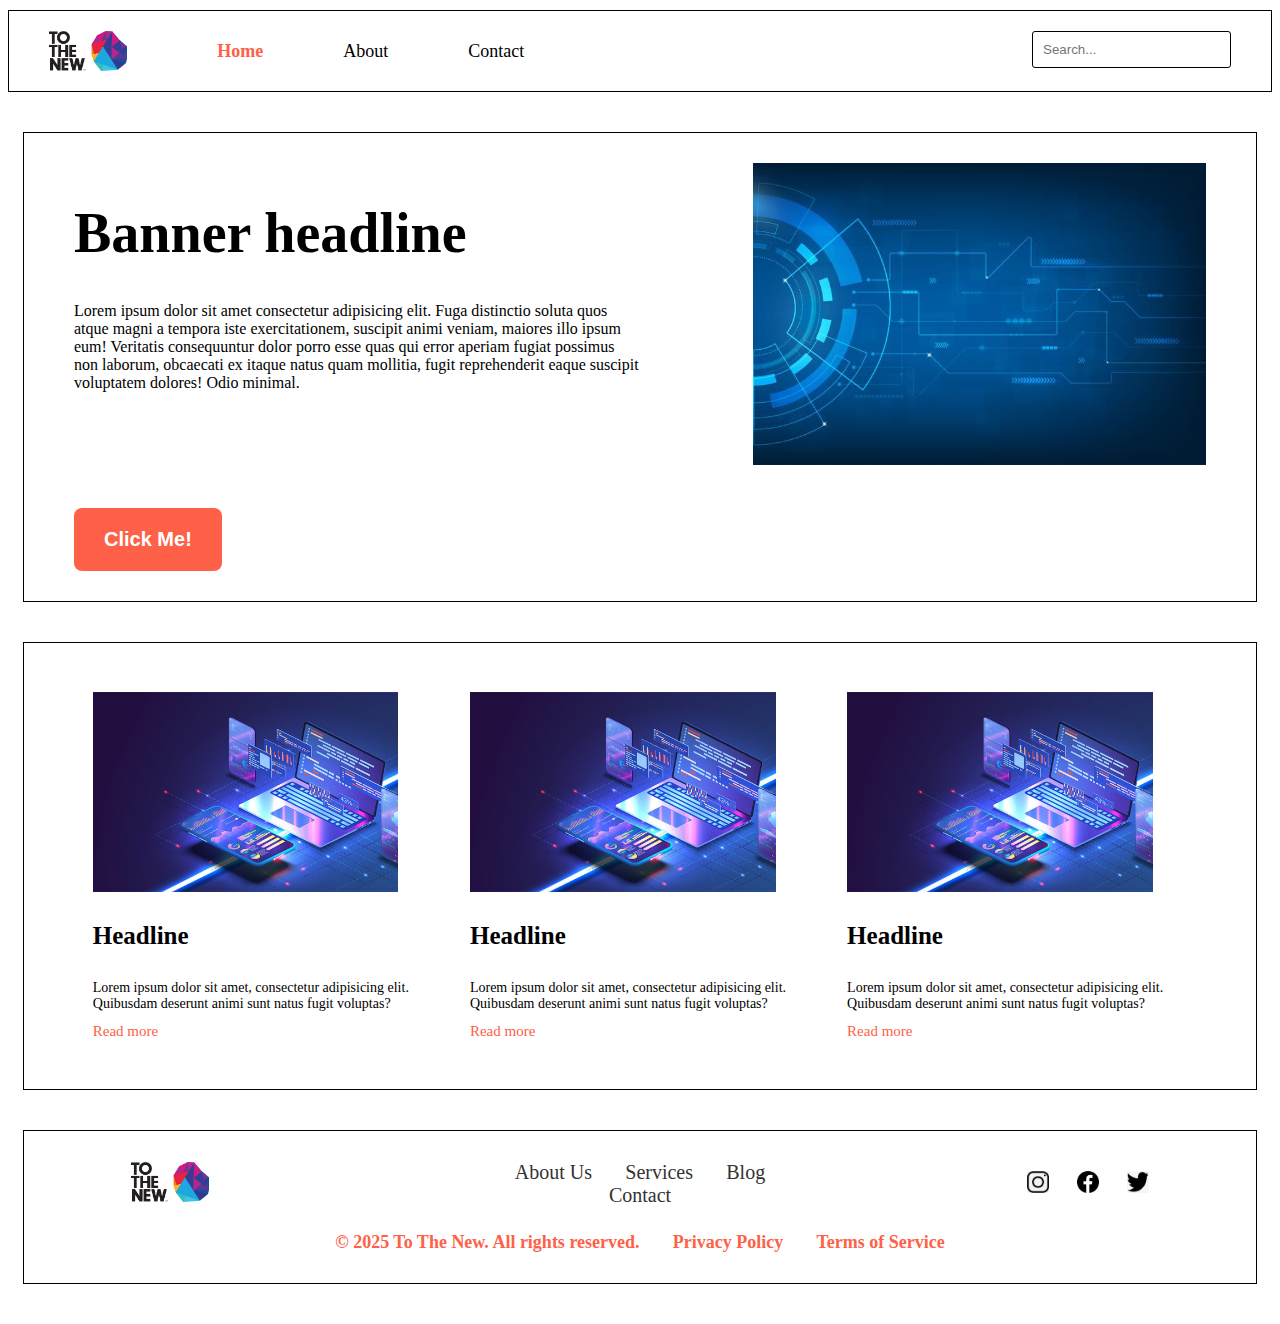
<file: index.html>
<!DOCTYPE html>
<html lang="en">

<head>
    <meta charset="UTF-8">
    <meta name="viewport" content="width=device-width, initial-scale=1.0">
    <title>HTML CSS Assignment</title>
    <link rel="stylesheet" href="sytle.css">
</head>

<body>

    <!-- navbar -->
    <nav id="navbar">
        <img src="logo.png" alt="Logo">
        <ul>
            <li><a href="#" class="active">Home</a></li>
            <li><a href="#">About</a></li>
            <li><a href="#">Contact</a></li>
        </ul>
        <span>
            <input type="text" placeholder="Search...">
        </span>
    </nav>

    <!-- banner headline -->
    <section id="banner">
        <div class="banner-text">
            <h1>Banner headline</h1>
            <p>
                Lorem ipsum dolor sit amet consectetur adipisicing elit. Fuga distinctio soluta quos atque magni a
                tempora iste exercitationem, suscipit animi veniam, maiores illo ipsum eum! Veritatis consequuntur dolor
                porro esse quas qui error aperiam fugiat possimus non laborum, obcaecati ex itaque natus quam mollitia,
                fugit reprehenderit eaque suscipit voluptatem dolores! Odio minimal.
            </p>
            <button>Click Me!</button>
        </div>

        <div class="banner-image"><img src="banner.jpg" alt="">
        </div>
    </section>


    <!-- cards section -->
    <section id="cards">
        <div class="card">
            <div class="img-box"><img src="card.jpg" alt=""></div>
            <h3>Headline</h3>
            <p>Lorem ipsum dolor sit amet, consectetur adipisicing elit. Quibusdam deserunt animi sunt natus fugit
                voluptas?</p>
            <a href="#">Read more</a>
        </div>

        <div class="card">
            <div class="img-box"><img src="card.jpg" alt=""></div>
            <h3>Headline</h3>
            <p>Lorem ipsum dolor sit amet, consectetur adipisicing elit. Quibusdam deserunt animi sunt natus fugit
                voluptas?</p>
            <a href="#">Read more</a>
        </div>

        <div class="card">
            <div class="img-box"><img src="card.jpg" alt=""></div>
            <h3>Headline</h3>
            <p>Lorem ipsum dolor sit amet, consectetur adipisicing elit. Quibusdam deserunt animi sunt natus fugit
                voluptas?</p>
            <a href="#">Read more</a>
        </div>
    </section>

    <!-- footer -->
    <footer id="footer">
        <div class="footer-top">
            <div class="footer-logo">
                <img src="logo.png" alt="Logo">
            </div>

            <ul class="footer-links">
                <li><a href="#">About Us</a></li>
                <li><a href="#">Services</a></li>
                <li><a href="#">Blog</a></li>
                <li><a href="#">Contact</a></li>
            </ul>

            <div class="footer-social">
                <a href="#"><img src="/insta.png" alt=""></a>
                <a href="#"><img src="/fb.png" alt=""></a>
                <a href="#"><img src="/twitter.png" alt=""></a>
            </div>
        </div>

        <div class="footer-bottom">
            <p>
                <a href=""> © 2025 To The New. All rights reserved.</a>
                <a href="#">Privacy Policy</a>
                <a href="#">Terms of Service</a>
            </p>
        </div>
    </footer>
</body>

</html>
</file>
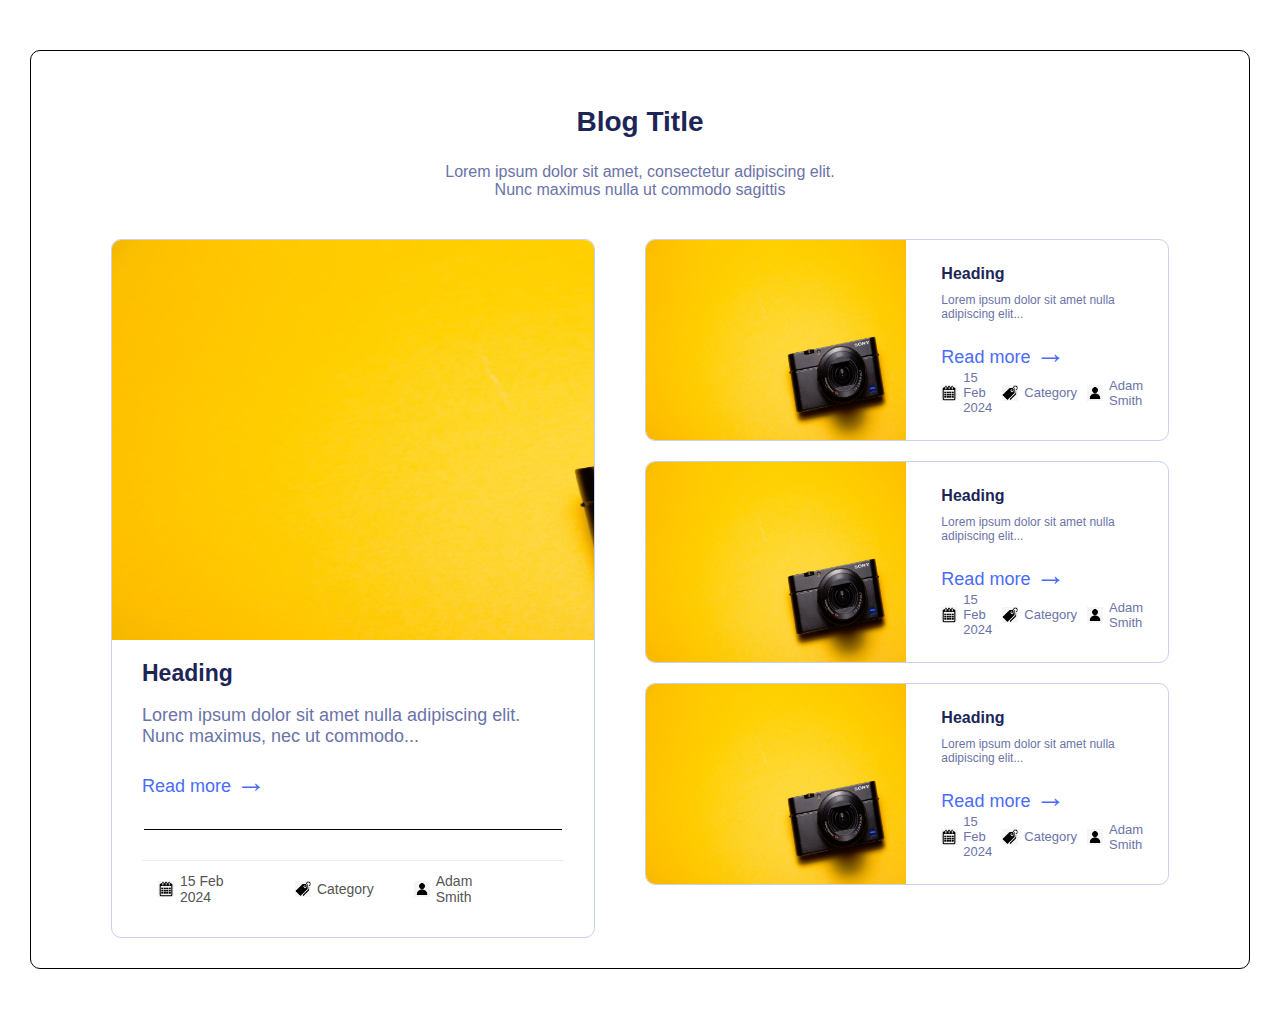
<file: blog.html>
<!DOCTYPE html>
<html lang="en">

<head>
  <meta charset="UTF-8">
  <title>Blog Page</title>
  <link rel="stylesheet" href="./styles/blogStyle.css">
  <meta name="viewport" content="width=device-width, initial-scale=1.0">
</head>

<body>

  <section class="blog-body">
    <!-- blog title -->
    <div class="blog-header">
      <h1>Blog Title</h1>
      <p>
        Lorem ipsum dolor sit amet, consectetur adipiscing elit.
        Nunc maximus nulla ut commodo sagittis
      </p>
    </div>
    <div class="blog-search">
      <div class="search-box">
        <span class="search-icon"><img src="../assets/search.png" alt=""></span>
        <input type="text" placeholder="Search">
      </div>
    </div>
    <div class="blog-content">

      <!-- Left Big Card -->
      <div class="blog-main-card">
        <div class="image-placeholder large"><img src="../assets/blog.jpeg" alt=""></div>

        <div class="card-body">
          <h3>Heading</h3>
          <p>
            Lorem ipsum dolor sit amet nulla adipiscing elit.
            Nunc maximus, nec ut commodo...
          </p>
          <a href="#" class="read-more">Read more <span>→</span></a>
          <hr>

          <div class="card-footer">
            <div class="cf">
              <img src="../assets/calender.png" alt="">
              <span> 15 Feb 2024</span>
            </div>
            <div class="cf">
              <img src="../assets/category.png" alt="">
              <span> Category</span>
            </div>
            <div class="cf">
              <img src="../assets/person.png" alt="">
              <span>Adam Smith</span>
            </div>
          </div>
        </div>
      </div>

      <!-- Right Side Cards -->
      <div class="blog-side">
        <div class="side-card">
          <div class="image-placeholder small"><img src="../assets/blog.jpeg" alt=""></div>
          <div class="side-content">
            <h4>Heading</h4>
            <p>Lorem ipsum dolor sit amet nulla adipiscing elit...</p>
            <a href="#" class="read-more">Read more <span>→</span></a>
            <div class="side-footer">
              <div class="cf">
                <img src="../assets/calender.png" alt="">
                <span>15 Feb 2024</span>
              </div>
              <div class="cf">
                <img src="../assets/category.png" alt="">
                <span>Category</span>
              </div>
              <div class="cf">
                <img src="../assets/person.png" alt="">
                <span>Adam Smith</span>
              </div>
            </div>
          </div>
        </div>

        <div class="side-card">
          <div class="image-placeholder small"><img src="../assets/blog.jpeg" alt=""></div>
          <div class="side-content">
            <h4>Heading</h4>
            <p>Lorem ipsum dolor sit amet nulla adipiscing elit...</p>
            <a href="#" class="read-more">Read more <span>→</span></a>
            <div class="side-footer">
              <div class="cf">
                <img src="../assets/calender.png" alt="">
                <span>15 Feb 2024</span>
              </div>
              <div class="cf">
                <img src="../assets/category.png" alt="">
                <span>Category</span>
              </div>
              <div class="cf">
                <img src="../assets/person.png" alt="">
                <span>Adam Smith</span>
              </div>
            </div>
          </div>
        </div>

        <div class="side-card">
          <div class="image-placeholder small"><img src="../assets/blog.jpeg" alt=""></div>
          <div class="side-content">
            <h4>Heading</h4>
            <p>Lorem ipsum dolor sit amet nulla adipiscing elit...</p>
            <a href="#" class="read-more">Read more <span>→</span></a>
            <div class="side-footer">
              <div class="cf">
                <img src="../assets/calender.png" alt="">
                <span>15 Feb 2024</span>
              </div>
              <div class="cf">
                <img src="../assets/category.png" alt="">
                <span>Category</span>
              </div>
              <div class="cf">
                <img src="../assets/person.png" alt="">
                <span>Adam Smith</span>
              </div>
            </div>
          </div>
        </div>
      </div>
    </div>
  </section>

</body>

</html>
</file>
<file: sytle.css>
/* navbar css */
#navbar {
    background-color: white;
    border: 1px solid black;
    padding: 10px;
    height: 60px;
    line-height: 40px;
    margin: 10px auto;
}

#navbar img {
    float: left;
    height: 40px;
    margin: 10px 30px;
}

#navbar ul {
    float: left;
    list-style: none;
    margin: 0;
    padding: 0;
    margin-left: 20px;
}

#navbar ul li {
    float: left;
}

#navbar ul li a {
    color: black;
    text-decoration: none;
    padding: 10px 40px;
    display: block;
    font-size: 18px;
}

#navbar ul li a.active {
    color: #fe6147;
    font-weight: bold;
}

#navbar span {
    float: right;
    margin-right: 30px;
    margin-top: 8px;
}

#navbar input {
    padding: 10px;
    border: 1px solid #000000;
    border-radius: 3px;
}


/* banner css */
#banner {
    margin: 40px 15px;
    padding: 30px 50px;
    overflow: hidden;
    border: 1px solid black;
}

#banner h1 {
    font-size: 3.5rem;
}

.banner-text {
    float: left;
    width: 50%;
}

.banner-image {
    float: right;
    width: 40%;
}

.banner-image img {
    width: 100%;
}

.banner-text button {
    background-color: #fe6147;
    color: white;
    padding: 20px 30px;
    border: none;
    border-radius: 8px;
    cursor: pointer;
    font-size: 20px;
    font-weight: 700;
    margin-top: 100px;
}


.banner-text button:hover {
    background-color: #e5533d;
    transform: translateY(-2px);
    box-shadow: 0 4px 10px rgba(0, 0, 0, 0.2);
}

.banner-text button:focus {
    color: #fe6147;
    background-color: #ffff;
    border: 1px solid black;
}

/* cards section css */
#cards {
    overflow: hidden;
    border: 1px solid black;
    margin: 40px 15px;
    padding: 30px 50px;
}

.card {
    float: left;
    width: 30%;
    margin: 1.66%;
    box-sizing: border-box;
}

.card h3 {
    margin: 30px 0;
    font-size: 25px;
}

.card p {
    margin: 0 0 10px;
    font-size: 14px;
}

.card a {
    text-decoration: none;
    color: #fe6147;
    font-size: 15px;
}


.card a {
    position: relative;
}

.card a::after {
    content: "";
    position: absolute;
    left: 0;
    bottom: -2px;
    width: 0;
    height: 2px;
    background-color: #fe6147;
    transition: width 0.3s ease;
}

.card a:hover::after {
    width: 100%;
}

.img-box {
    width: 90%;
    height: 200px;
    background-color: #eee;
    overflow: hidden;
}

.img-box img {
    width: 100%;
    height: 100%;
    object-fit: cover;
}


/* footer css */
#footer {
    font-size: 13px;
    border: 1px solid black;
    margin: 40px 15px;
    padding: 30px 50px;
}

.footer-top {
    width: 90%;
    margin: 0 auto;
    display: table;
    table-layout: fixed;
}

.footer-logo,
.footer-links,
.footer-social {
    display: table-cell;
    vertical-align: middle;
}

.footer-logo {
    text-align: left;
}

.footer-logo img {
    height: 40px;
}

.footer-links {
    list-style: none;
    padding: 0;
    margin: 0;
    text-align: center;
}

.footer-links li {
    display: inline-block;
    margin: 0 15px;
}

.footer-links li a {
    text-decoration: none;
    color: #333;
    font-size: 20px;
    transition: color 0.3s ease;
}

.footer-links li a:hover {
    color: #fe6147;
}

.footer-social {
    text-align: right;
}

.footer-social a {
    display: inline-block;
    margin-left: 25px;
}

.footer-social img {
    width: 22px;
    height: 22px;
    transition: transform 0.3s ease, opacity 0.3s ease;
}

.footer-social a:hover img {
    transform: scale(1.1);
    opacity: 0.8;
}

.footer-bottom {
    padding-top: 25px;
    text-align: center;
}

.footer-bottom p {
    margin: 0;
}

.footer-bottom a {
    font-weight: bold;
    text-decoration: none;
    color: #fe6147;
    font-size: 18px;
    margin: 0 15px;
}
</file>
<file: styles/blogStyle.css>
/* for desktop screen */

* {
    box-sizing: border-box;
    margin: 0;
    padding: 0;
    font-family: Arial, sans-serif;
}

/* blog css */
body {
    background: #ffffff;
    padding: 30px;
}

.blog-body {
    margin: 20px auto;
    border: 1px solid black;
    border-radius: 10px;
    padding: 30px 80px;
    max-width: 1700px;
}

.blog-header {
    text-align: center;
    margin-bottom: 40px;
}

.blog-header h1 {
    font-size: 28px;
    color: #1d2557;
    margin: 25px 0px;
}

.blog-header p {
    color: #6b73a8;
    max-width: 400px;
    margin: auto;
}

.blog-content {
    display: flex;
    gap: 50px;
}

/* Main Card */
.blog-main-card {
    flex: 1.3;
    border: 1px solid #c9d0f0;
    border-radius: 10px;
    overflow: hidden;
}

.image-placeholder {
    background: #f2f4fc;
    display: flex;
    align-items: center;
    justify-content: center;
}

.image-placeholder.large {
    height: 400px;
    width: 850px;
}

.image-placeholder.small {
    width: 260px;
    height: 200px;
}

.image-placeholder img {
    width: 100%;
    height: 100%;
}

/* Card Body */
.card-body {
    padding: 20px 30px;
}

.card-body h3 {
    color: #1d2557;
    margin-bottom: 18px;
    font-size: 23px;
}

.card-body p {
    color: #6b73a8;
    margin-bottom: 18px;
    font-size: 18px;
}

.read-more {
    color: #4b6bfb;
    text-decoration: none;
    font-weight: 500;
    font-size: 18px;
}

.read-more span {
    font-size: 30px;
    transition: transform 0.3s ease;
}

.read-more:hover span {
    transform: translateX(6px);
}

hr {
    margin: 30px 2px;
    border: none;
    border-top: 1px solid black;
}

.card-footer img {
    width: 30px;
    height: 30px;
}

.card-footer {
    display: flex;
    justify-content: flex-start;
    align-items: center;
    padding: 12px 16px;
    border-top: 1px solid #eee;
    font-size: 14px;
    color: #555;
}

.cf {
    display: flex;
    align-items: center;
    gap: 6px;
    margin-right: 40px;
}

.cf img {
    width: 16px;
    height: 16px;
    object-fit: contain;
}


/* Side Cards */
.blog-side {
    flex: 1;
    display: flex;
    flex-direction: column;
    gap: 20px;
}

.side-card {
    display: flex;
    border: 1px solid #c9d0f0;
    border-radius: 10px;
    overflow: hidden;
}

.side-content {
    padding: 15px;
    flex: 1;
    align-content: center;
    margin-left: 20px;
}

.side-content h4 {
    color: #1d2557;
    margin-bottom: 10px;
    font-size: 16px;
}

.side-content p {
    color: #6b73a8;
    font-size: 14px;
    margin-bottom: 15px;
    font-size: 12px;
}

.side-footer {
    display: flex;
    justify-content: flex-start;
    align-items: center;
    color: #6b73a8;
    font-size: 13px;
}


.side-footer .cf {
    margin-right: 10px;
}


.side-footer>span:nth-child(3) {
    margin-left: auto;
    font-size: 30px;
    color: black;
    transition: transform 0.3s ease;
}

.side-footer:hover span:nth-child(3) {
    transform: translateX(5px);
}

.blog-search {
    display: none;
}






/* media query responsive design */

/* for tablet screen */
@media screen and (min-width: 786px) and (max-width:1200px) {
    /* body {
        background: #ffffff;
        padding: 0px;
    } */

    .blog-main-card {
        display: none;
    }

    .blog-body {
        width: 95vw;
        height: auto;
        padding: 30px 20px;
    }

    .blog-side {
        display: grid;
        grid-template-columns: repeat(3, 1fr);
        gap: 10px;
    }

    .side-card {
        border: none;
        display: flex;
        flex-direction: column;
    }

    .image-placeholder.small img {
        width: 100%;
        height: 200px;
        object-fit: cover;
    }

    .image-placeholder.small {
        width: 300px;
        height: 200px;
    }

    .side-content {
        display: flex;
        flex-direction: column;
        padding: 14px;
        background-color: #fff;
        border: 1px solid #ccc;
        border-radius: 8px;
        width: 90%;
        align-self: center;
        margin-top: -40px;
        margin-left: 0px;
    }

    .side-footer {
        order: 0;
        display: flex;
        align-items: center;
        gap: 0px;
        font-size: 13px;
        color: #555;
    }

    .side-footer .cf img {
        width: 14px;
        height: 14px;
        opacity: 0.7;
    }

    .side-footer span:nth-child(3) {
        display: none;
    }

    .side-footer::after {
        content: "Category";
        margin-left: auto;
        padding: 3px 8px;
        font-size: 12px;
        background: #cccc;
        color: black;
        border-radius: 6px;
    }

    .side-content h4 {
        order: 1;
        font-size: 16px;
        margin: 8px 0 4px;
    }

    .side-content p {
        order: 2;
        font-size: 13px;
        line-height: 1.4;
        color: #555;
        margin-bottom: 9px;
    }

    .side-content .read-more {
        order: 3;
        margin-top: auto;
        font-size: 14px;
        color: rgb(15, 90, 166);
        text-decoration: none;
        display: inline-flex;
        align-items: center;
        gap: 6px;
        cursor: pointer;
        justify-content: flex-start;
    }

    .side-content .read-more span {
        transition: transform 0.3s ease;
        font-size: 40px;
    }

    .side-content .read-more:hover span {
        transform: translateX(6px);
    }

    .blog-search {
        display: none;
    }

    .side-footer .cf:nth-child(2),
    .side-footer .cf:nth-child(3) {
        display: none;
    }
}



/* for mobile devices */
@media screen and (max-width: 786px) {
    .blog-header {
        margin-bottom: 10px;
    }

    .blog-search {
        display: flex;
        justify-content: center;
        margin: 30px 0;
    }

    .search-box {
        position: relative;
        width: 100%;
        max-width: 360px;
    }

    .search-box input {
        width: 100%;
        padding: 12px 14px 12px 40px;
        border-radius: 30px;
        border: 1px solid #cfd6f0;
        outline: none;
        font-size: 14px;
        color: #333;
    }

    .search-box input::placeholder {
        color: #9aa3c7;
    }

    .search-icon {
        position: absolute;
        top: 50%;
        left: 0px;
        transform: translateY(-50%);
        display: flex;
        align-items: center;
    }

    .search-icon img {
        width: 50px;
        height: 50px;
        opacity: 0.6;
    }

    .search-box input {
        padding: 12px 14px 12px 40px;
    }

    .search-box input:focus+.search-icon img {
        opacity: 1;
    }


    body {
        padding: 12px;
    }

    .blog-main-card {
        display: none;
    }

    .blog-body {
        width: 100%;
        margin: 10px auto;
        padding: 16px;
        border: 1px solid #000;
        border-radius: 10px;
        height: auto;
    }

    .blog-side {
        display: flex;
        flex-direction: column;
        gap: 20px;
    }

    .image-placeholder.small img {
        height: 180px;
    }

    .side-content {
        width: 100%;
        margin-top: -30px;
    }


    .side-card {
        display: flex;
        gap: 20px;
        background: #fff;
        border: 1px solid #dbe2ff;
        border-radius: 12px;
        padding: 16px;
    }

    .image-placeholder.small {
        flex: 0 0 clamp(180px, 30%, 260px);
        border-radius: 10px;
        overflow: hidden;
        background: #f3f6ff;
        height: 100%;
    }

    .image-placeholder.small img {
        width: 100%;
        aspect-ratio: 4 / 3;
        object-fit: cover;
    }

    .side-content {
        flex: 1;
        display: flex;
        flex-direction: column;
    }

    .side-footer {
        order: 0;
        display: flex;
        align-items: center;
        gap: 18px;
        font-size: 13px;
        color: #6b7280;
        border-bottom: 1px solid #e5e9ff;
        padding-bottom: 8px;
        margin-bottom: 10px;
    }

    .side-footer .cf {
        display: flex;
        align-items: center;
        gap: 6px;
    }

    .side-footer img {
        width: 14px;
        height: 14px;
        opacity: 0.7;
    }

    .side-content h4 {
        font-size: clamp(16px, 2vw, 18px);
        order: 1;
        color: #1f2937;
        margin: 6px 0 4px;
    }

    .side-content p {
        order: 2;
        font-size: clamp(13px, 1.8vw, 14px);
        color: #6b7280;
        line-height: 1.5;
        margin-bottom: 10px;
    }

    .read-more {
        order: 3;
        margin-top: auto;
        font-size: 14px;
        color: #2563eb;
        text-decoration: none;
        display: inline-flex;
        align-items: center;
        gap: 6px;
        width: fit-content;
    }

    .read-more span {
        transition: transform 0.3s ease;
        font-size: 18px;
    }

    .read-more:hover span {
        transform: translateX(6px);
    }

    .side-card {
        display: flex;
        gap: 0px;
        padding: 0px;
    }

    .side-content {
        width: 100%;
        margin-top: 0;
    }

    .side-content {
        margin-top: 0;
    }

    .side-content {
        padding: 5px;
        margin-left: 10px;

    }

    .read-more {
        order: 3;
        margin-top: 0;
    }

    .side-footer .cf {
        margin-right: 0px;
    }

}


@media screen and (max-width: 550px) {
    .blog-search {
        margin: 20px 0;
    }

    .blog-main-card {
        display: none;
    }

    .blog-side {
        gap: 16px;
    }

    .side-card {
        display: flex;
        flex-direction: column;
        overflow: hidden;
    }

    .image-placeholder.small {
        width: 100%;
    }

    .image-placeholder.small img {
        width: 100%;
        aspect-ratio: 16 / 9;
        object-fit: cover;
    }

    .side-content {
        display: flex;
        flex-direction: column;
        padding: 12px;
    }

    .side-footer {
        gap: 12px;
        padding-bottom: 6px;
        margin-bottom: 8px;
    }

    .side-footer .cf {
        gap: 4px;
    }

}
</file>
